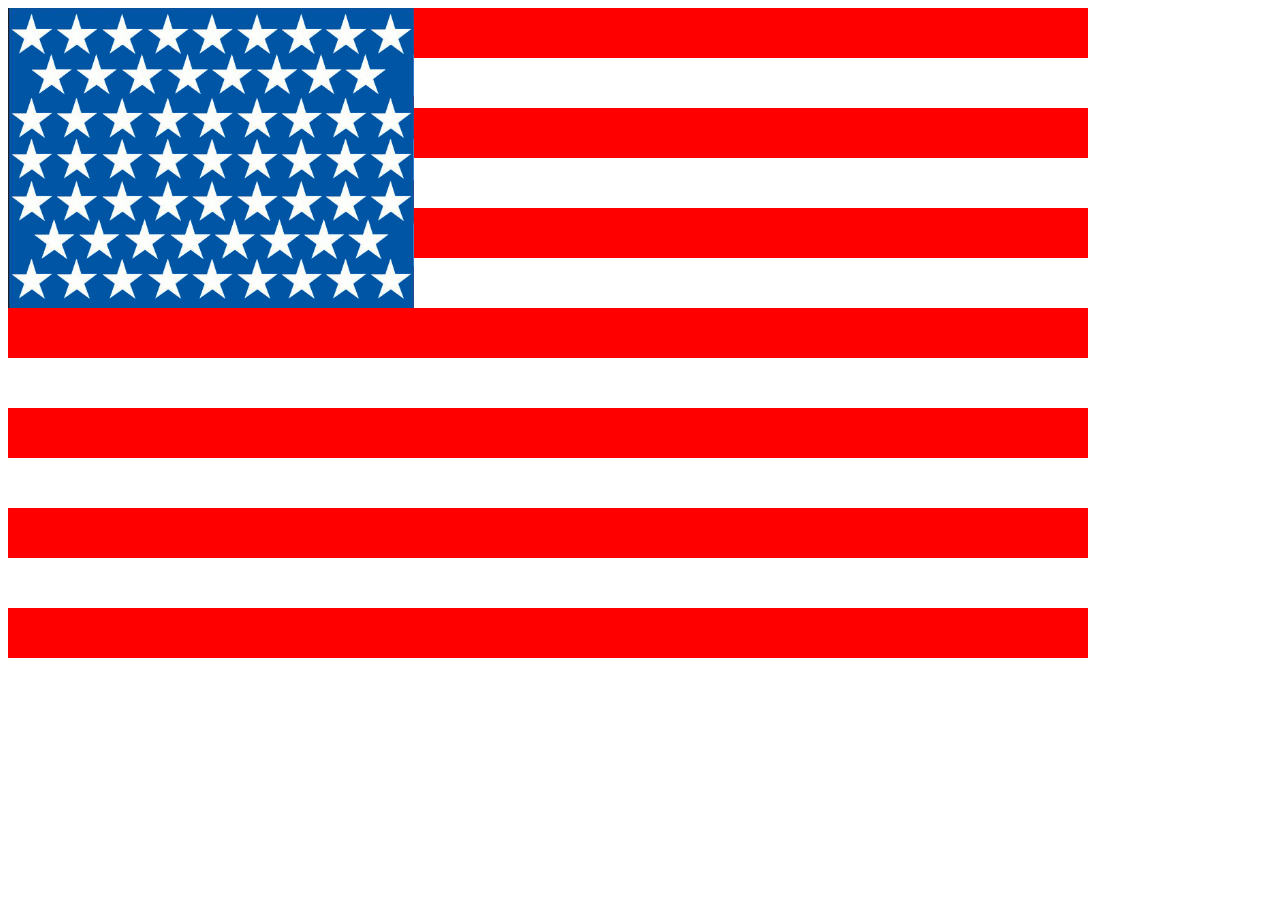
<file: AdvancedCSS /Easy/index.html>
<!DOCTYPE html>

<html>

<head>
    <meta charset="utf-8">
    <meta http-equiv="X-UA-Compatible" content="IE=edge">
    <title></title>
    <meta name="description" content="">
    <meta name="viewport" content="width=device-width, initial-scale=1">
    <link rel="stylesheet" href="/AdvancedCSS /Easy/styles.css">
</head>

<body>
    <div id="flag-container">
        <img id="stars" src="easy.jpg" alt="stars"/>
        <div id="stripes">
            <div class="stripe red"></div>
            <div class="stripe white"></div>
            <div class="stripe red"></div>
            <div class="stripe white"></div>
            <div class="stripe red"></div>
            <div class="stripe white"></div>
            <div class="stripe red"></div>
            <div class="stripe white"></div>
            <div class="stripe red"></div>
            <div class="stripe white"></div>
            <div class="stripe red"></div>
            <div class="stripe white"></div>
            <div class="stripe red"></div>
        </div>
    </div>
</body>

</html>
</file>
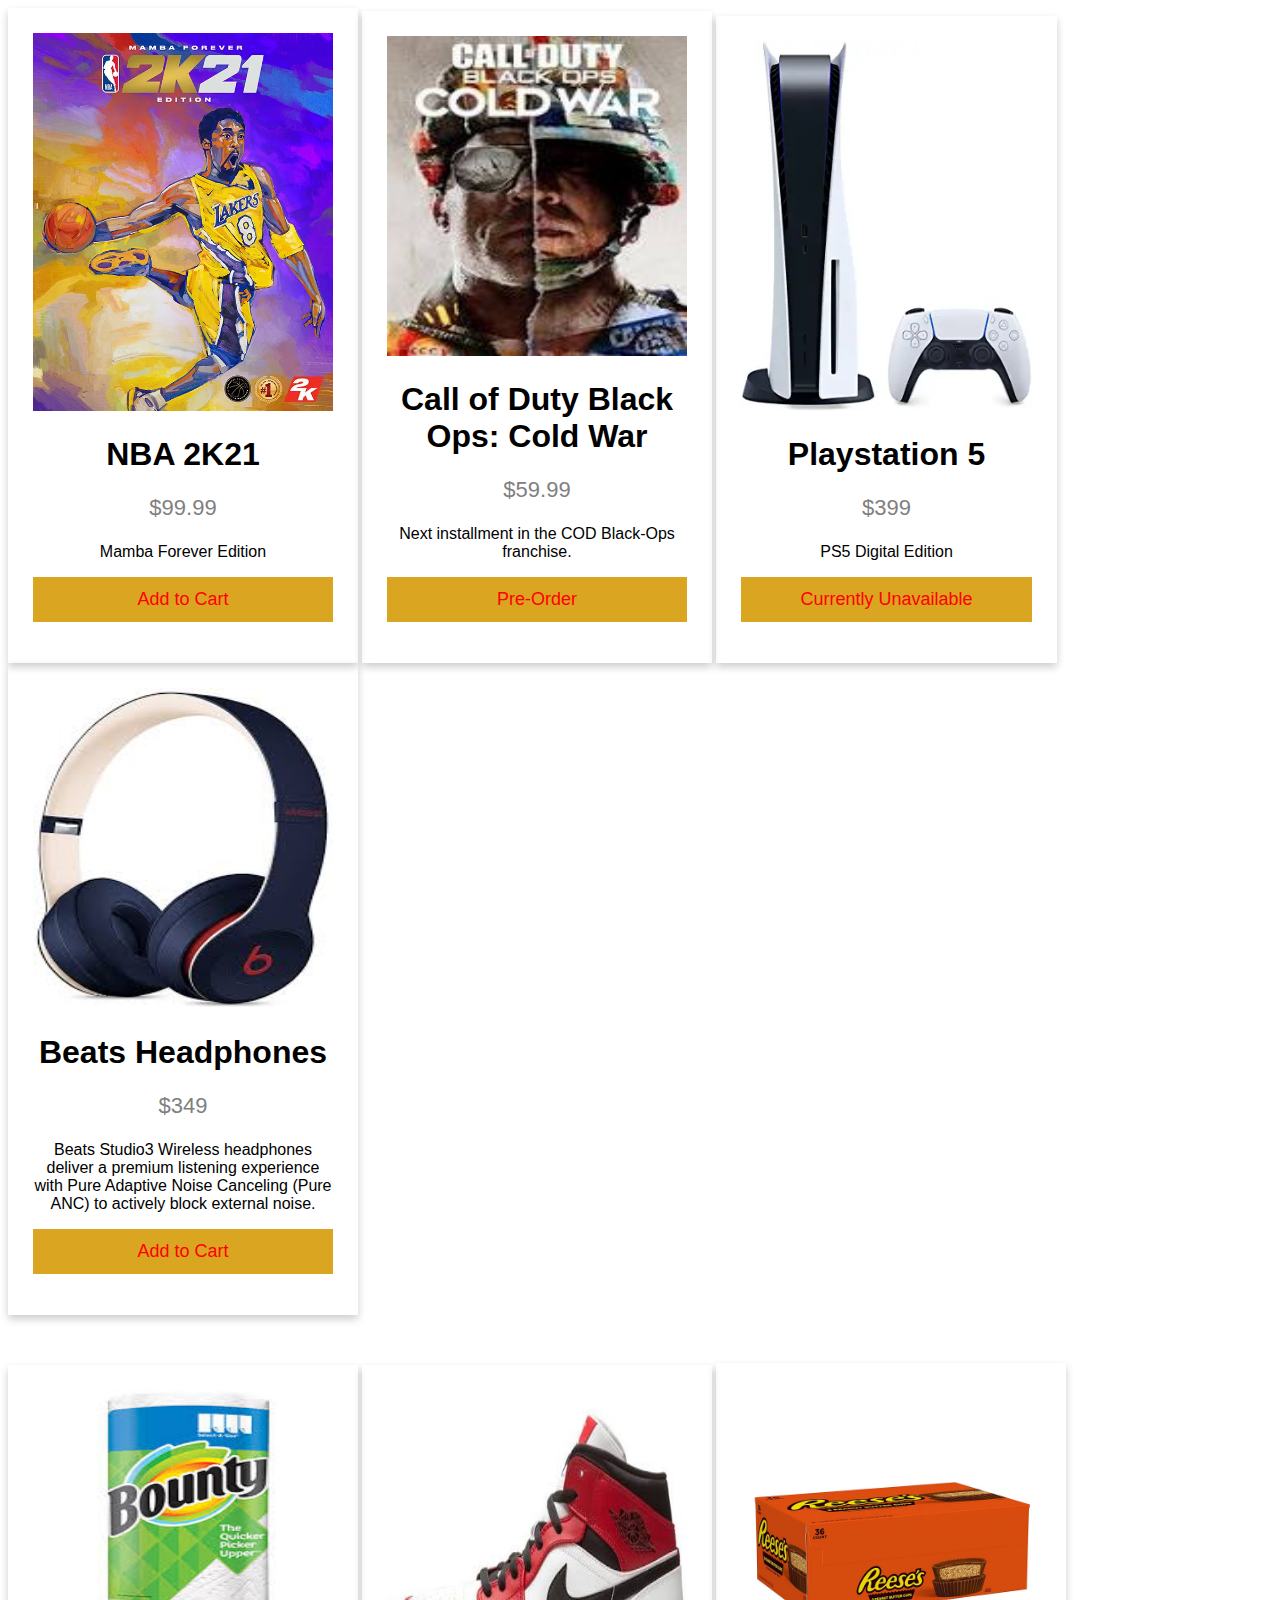
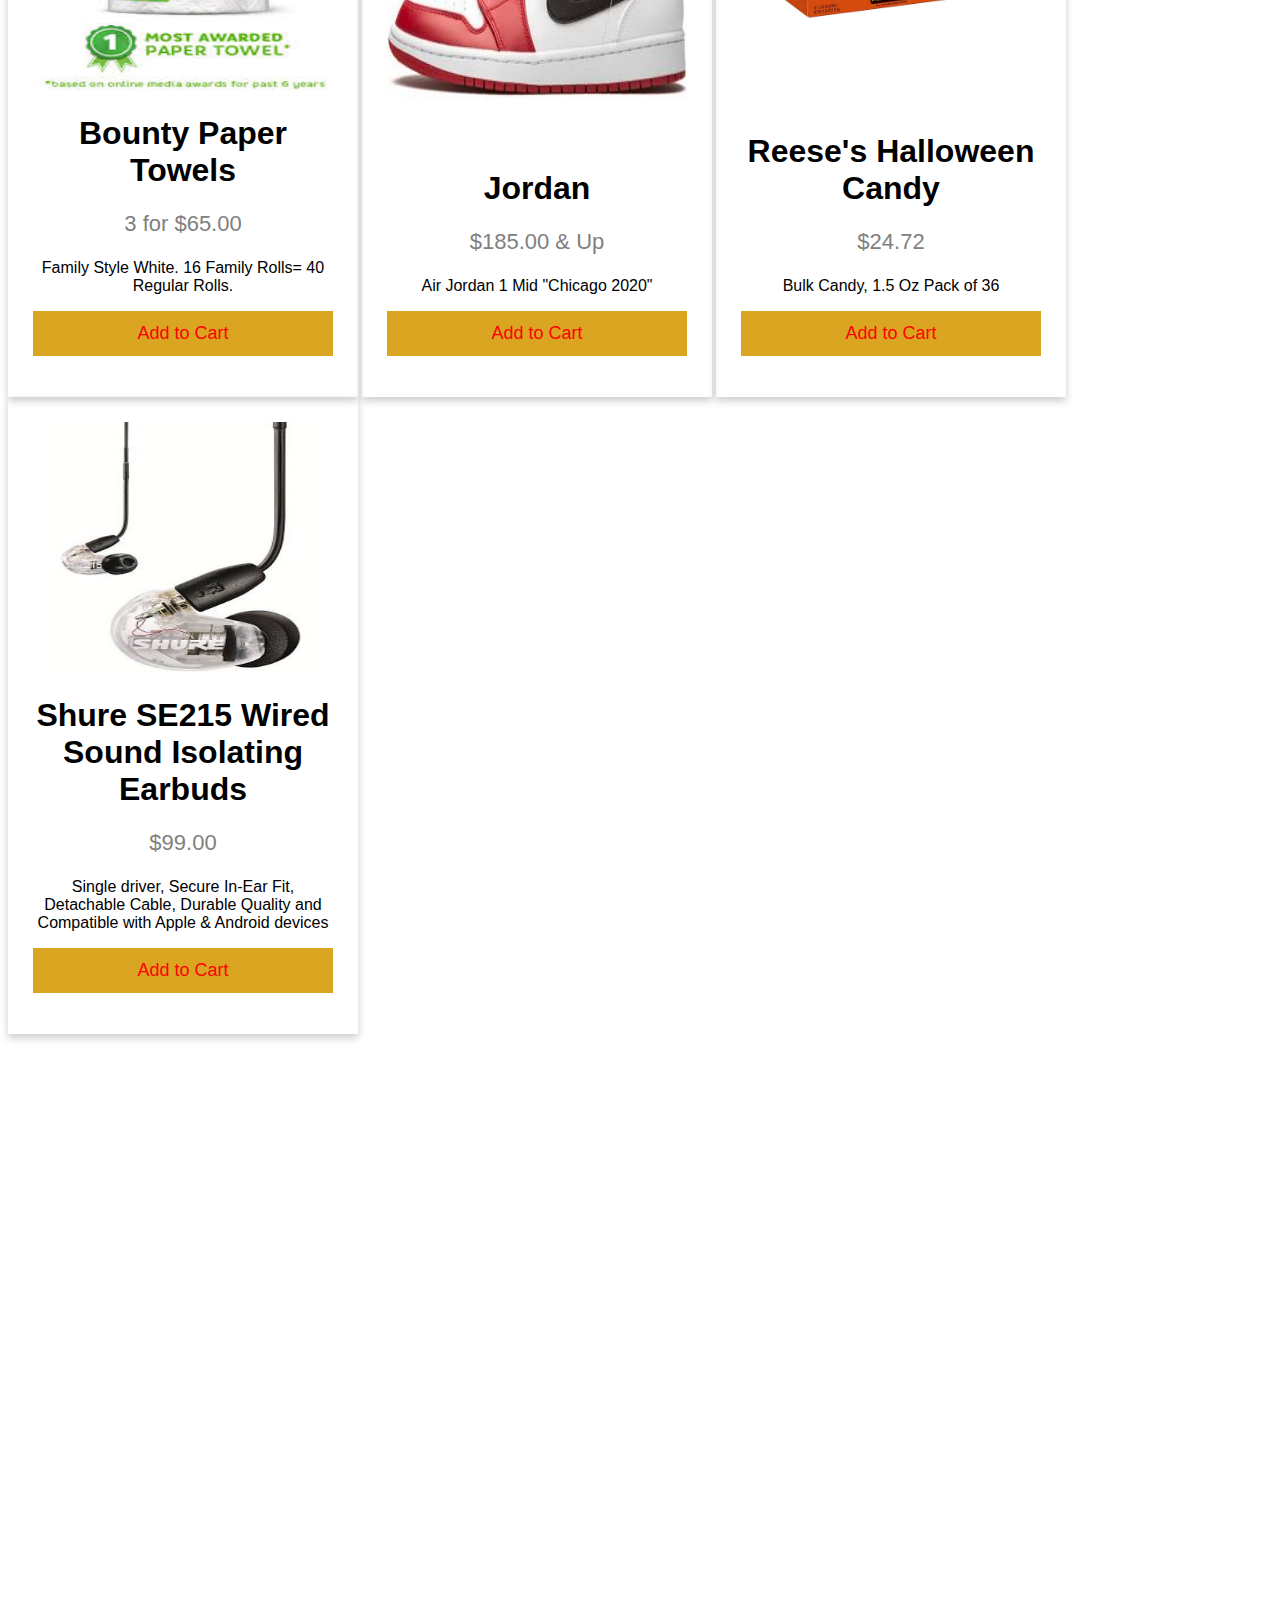
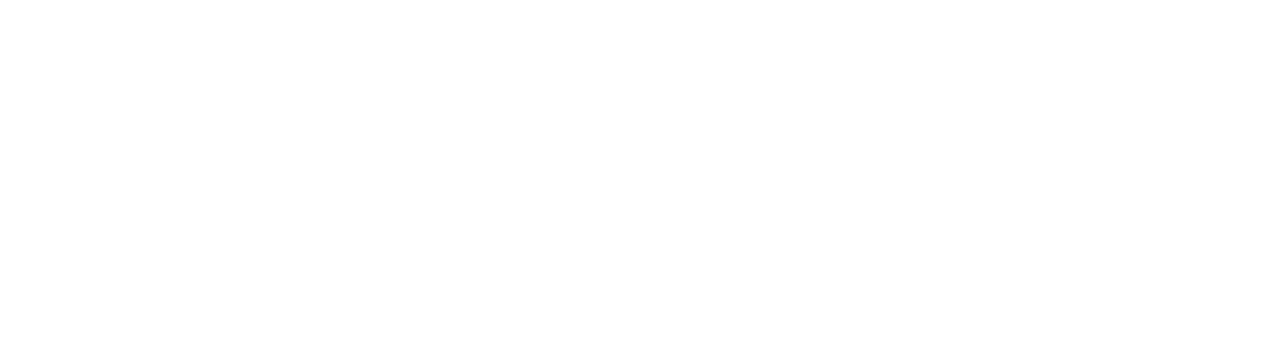
<file: AdvancedCSS /Medium/index.html>
<!DOCTYPE html>

<html>

<head>
    <meta charset="utf-8">
    <meta http-equiv="X-UA-Compatible" content="IE=edge">
    <title></title>
    <meta name="description" content="">
    <meta name="viewport" content="width=device-width, initial-scale=1">
    <link rel="stylesheet" href="styles.css">
</head>

<body>
    <div class="container">
        <div>
            <div class="card">
                <img src="/AdvancedCSS /Medium/2k21.webp" alt="2k21" style="width:100%">
                <h1>NBA 2K21</h1>
                <p class="price">$99.99</p>
                <p>Mamba Forever Edition</p>
                <a href="https://nba.2k.com/buy/"><p><button>Add to Cart</button></p></a>
              </div>
              <div class="card">
                <img src="/AdvancedCSS /Medium/coldwar.jpeg" alt="COD" style="width:100%" height="320px">
                <h1>Call of Duty Black Ops: Cold War</h1>
                <p class="price">$59.99</p>
                <p>Next installment in the COD Black-Ops franchise.</p>
                <a href="https://www.callofduty.com/blackopscoldwar"><p><button>Pre-Order</button></p></a>
              </div>
              <div class="card">
                <img src="/AdvancedCSS /Medium/PS5.webp" alt="PS5" style="width:100%" height="370px">
                <h1>Playstation 5</h1>
                <p class="price">$399</p>
                <p>PS5 Digital Edition</p>
                <a href="https://www.amazon.com/PlayStation-5-Console/dp/B08FC5L3RG/ref=sr_1_1?dchild=1&keywords=ps5&qid=1603756596&sr=8-1"><p><button>Currently Unavailable</button></p></a>
              </div>
              <div class="card">
                <img src="/AdvancedCSS /Medium/beats.jpeg" alt="Denim Jeans" style="width:100%" height="320px">
                <h1>Beats Headphones</h1>
                <p class="price">$349</p>
                <p>Beats Studio3 Wireless headphones deliver a premium listening experience with Pure Adaptive Noise Canceling (Pure ANC) to actively block external noise.</p>
                <a href="https://www.walmart.com/ip/Beats-Studio3-Wireless-Over-Ear-Noise-Cancelling-Headphones/646852838?wmlspartner=wlpa&selectedSellerId=8504&&adid=22222222227278056324&wl0=&wl1=g&wl2=c&wl3=336314506255&wl4=pla-653180706421&wl5=9009983&wl6=&wl7=&wl8=&wl9=pla&wl10=147946284&wl11=online&wl12=646852838&veh=sem&gclid=Cj0KCQjw59n8BRD2ARIsAAmgPmJuMk0SgwVFefTU4NGO2XyvLJzNNkJSIJYfGno13B2ZaQeCX96ghRkaAmOjEALw_wcB"><p><button>Add to Cart</button></p></a>
              </div>
        </div>
        <div>
            <div class="card">
                <img src="/AdvancedCSS /Medium/bounty.jpeg" alt="bounty" style="width:100%" height="300px">
                <h1>Bounty Paper Towels</h1>
                <p class="price">3 for $65.00</p>
                <p>Family  Style White. 16 Family Rolls= 40 Regular Rolls.</p>
                <a href="https://www.amazon.com/Bounty-Quick-Size-Paper-Towels-Family/dp/B079VP6DH5?pd_rd_w=Kiohj&pf_rd_p=64be5821-f651-4b0b-8dd3-4f9b884f10e5&pf_rd_r=0D6Q68KYNNVK121XS104&pd_rd_r=cd903f89-3424-40f8-b7c1-7c8044e60d51&pd_rd_wg=sMUzJ"><p><button>Add to Cart</button></p></a>
              </div>
              <div class="card">
                <img src="/AdvancedCSS /Medium/Jordan1.jpeg" alt="Jordan One's" style="width:100%" height="355px">
                <h1>Jordan</h1>
                <p class="price">$185.00 & Up</p>
                <p>Air Jordan 1 Mid "Chicago 2020"</p>
                <a href="https://www.stadiumgoods.com/air-jordan-1-mid-chicago-2020-554724-173?flow_enabled=false&gclid=Cj0KCQjw59n8BRD2ARIsAAmgPmKQgB9fA7M9rFcUuBcPRN0so2jnyEYbYyPwuK1tj9ErRj9VL9z1WIgaAg3XEALw_wcB"><p><button>Add to Cart</button></p></a>
              </div>
              <div class="card">
                <img src="/AdvancedCSS /Medium/reeeses.jpg" alt="RCups" style="width:100%" height="320px">
                <h1>Reese's Halloween Candy</h1>
                <p class="price">$24.72</p>
                <p>Bulk Candy, 1.5 Oz Pack of 36</p>
                <a href="https://www.amazon.com/REESES-Holiday-Chocolate-Peanut-Butter/dp/B000IXUK8G">
                <p><button>Add to Cart</button></p></a>
              </div>
              <div class="card">
                <img src="/AdvancedCSS /Medium/innner.jpeg" alt="InnerEars" style="width:100%" height="250px">
                <h1>Shure SE215 Wired Sound Isolating Earbuds</h1>
                <p class="price">$99.00</p>
                <p>Single driver, Secure In-Ear Fit, Detachable Cable, Durable Quality and Compatible with Apple & Android devices</p>
                <a href="https://www.amazon.com/Shure-SE215-Isolating-Earphones-Remote/dp/B07WLN43K3/ref=asc_df_B07WLN43K3/?tag=hyprod-20&linkCode=df0&hvadid=385546071587&hvpos=&hvnetw=g&hvrand=9830342380918472582&hvpone=&hvptwo=&hvqmt=&hvdev=c&hvdvcmdl=&hvlocint=&hvlocphy=9009983&hvtargid=pla-820910226374&psc=1&tag=&ref=&adgrpid=78881076375&hvpone=&hvptwo=&hvadid=385546071587&hvpos=&hvnetw=g&hvrand=9830342380918472582&hvqmt=&hvdev=c&hvdvcmdl=&hvlocint=&hvlocphy=9009983&hvtargid=pla-820910226374"><p><button>Add to Cart</button></p></a>
              </div>
        </div>
    </div>


</body>

</html>
</file>
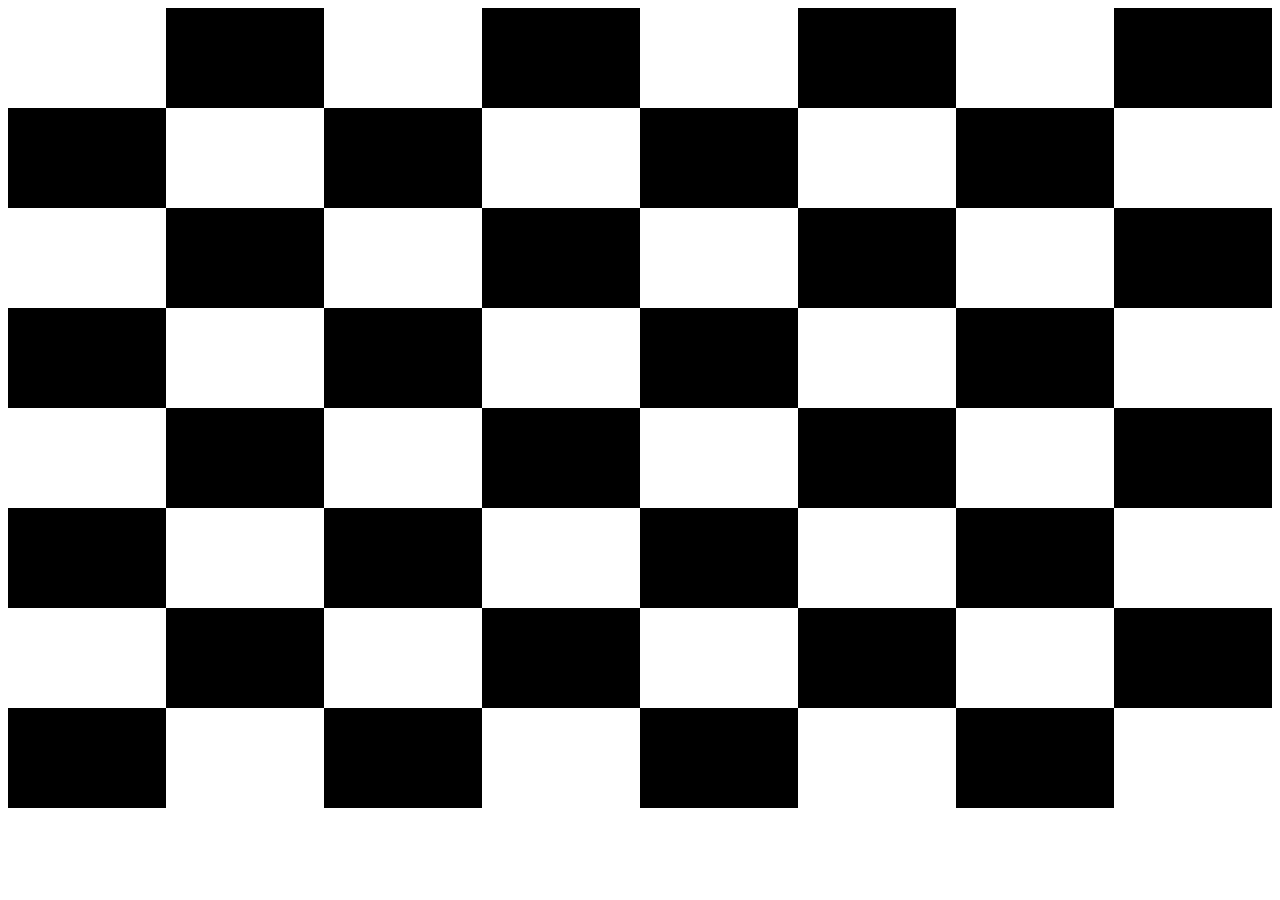
<file: AdvancedCSS /VeryEasy/index.html>
<!DOCTYPE html>

<html>
    <head>
        <meta charset="utf-8">
        <meta http-equiv="X-UA-Compatible" content="IE=edge">
        <title>Checkerboard</title>
        <meta name="description" content="">
        <meta name="viewport" content="width=device-width, initial-scale=1">
        <link rel="stylesheet" href="styles.css">
    </head>
    <body>
        <div class="wrapper">
            <div id="1">
            </div>
            <div id="2">
            </div>
            <div id="3">
            </div>
            <div id="4">
            </div>
            <div id="5">
            </div>
            <div id="6">
            </div>
            <div id="7">
            </div>
            <div id="8">
            </div>
        </div>
        <div class="wrapper2">
            <div id="1">
            </div>
            <div id="2">
            </div>
            <div id="3">
            </div>
            <div id="4">
            </div>
            <div id="5">
            </div>
            <div id="6">
            </div>
            <div id="7">
            </div>
            <div id="8">
            </div>
        </div>
        <div class="wrapper">
            <div id="1">
            </div>
            <div id="2">
            </div>
            <div id="3">
            </div>
            <div id="4">
            </div>
            <div id="5">
            </div>
            <div id="6">
            </div>
            <div id="7">
            </div>
            <div id="8">
            </div>
        </div>
        <div class="wrapper2">
            <div id="1">
            </div>
            <div id="2">
            </div>
            <div id="3">
            </div>
            <div id="4">
            </div>
            <div id="5">
            </div>
            <div id="6">
            </div>
            <div id="7">
            </div>
            <div id="8">
            </div>
        </div>
        <div class="wrapper">
            <div id="1">
            </div>
            <div id="2">
            </div>
            <div id="3">
            </div>
            <div id="4">
            </div>
            <div id="5">
            </div>
            <div id="6">
            </div>
            <div id="7">
            </div>
            <div id="8">
            </div>
        </div>
        <div class="wrapper2">
            <div id="1">
            </div>
            <div id="2">
            </div>
            <div id="3">
            </div>
            <div id="4">
            </div>
            <div id="5">
            </div>
            <div id="6">
            </div>
            <div id="7">
            </div>
            <div id="8">
            </div>
        </div>
        <div class="wrapper">
            <div id="1">
            </div>
            <div id="2">
            </div>
            <div id="3">
            </div>
            <div id="4">
            </div>
            <div id="5">
            </div>
            <div id="6">
            </div>
            <div id="7">
            </div>
            <div id="8">
            </div>
        </div>
        <div class="wrapper2">
            <div id="1">
            </div>
            <div id="2">
            </div>
            <div id="3">
            </div>
            <div id="4">
            </div>
            <div id="5">
            </div>
            <div id="6">
            </div>
            <div id="7">
            </div>
            <div id="8">
            </div>
        </div>
        
    </body>
</html>
</file>
<file: AdvancedCSS /Easy/styles.css>
#flag-container {
    text-align: center;
    height: 650;
    width: 1080px;
    grid-template-rows: 50px 50px 50px 50px 50px 50px 50px 50px 50px 50px 50px 50px 50px ;
    display: grid;
}
#stars {
    position: absolute;
    width: 406px;
    z-index: 0;
  }
#stripes {
    grid-row-start: 1;
    z-index: -1;
}
.stripe {
    top: 0px;
    width: 100%;
    height: 50px;
}
.red {
    background-color: red;
}
</file>
<file: AdvancedCSS /Medium/styles.css>
.container{
    display: grid;
    grid-template-rows: 3fr 5fr;
    grid-gap: 3em;
}
.card {
    box-shadow: 0 4px 8px 0 rgba(0, 0, 0, 0.2);
    max-width: 300px;
    margin: auto;
    text-align: center;
    font-family: arial;
    display: inline-block;
    padding: 25px;
    
  }
  
  .price {
    color: grey;
    font-size: 22px;
  }
  
  .card button {
    border: none;
    outline: 0;
    padding: 12px;
    color: red;
    background-color: goldenrod;
    text-align: center;
    cursor: pointer;
    width: 100%;
    font-size: 18px;
  }
  
  .card button:hover {
    opacity: 0.7;
  }
</file>
<file: AdvancedCSS /VeryEasy/styles.css>
.wrapper{
    display: grid;
    grid-template-columns: repeat(8, 1fr);
    grid-auto-rows: 100px;
}
.wrapper2{
    display: grid;
    grid-template-columns: repeat(8, 1fr);
    grid-auto-rows: 100px;
}
.wrapper > div{
    background-color: black;
    padding: 1em;
}
.wrapper > div:nth-child(odd){
    background-color: white;
}
.wrapper2 > div{
    background-color: white;
    padding: 1em;
}
.wrapper2 > div:nth-child(odd){
    background-color: black;
}
</file>
